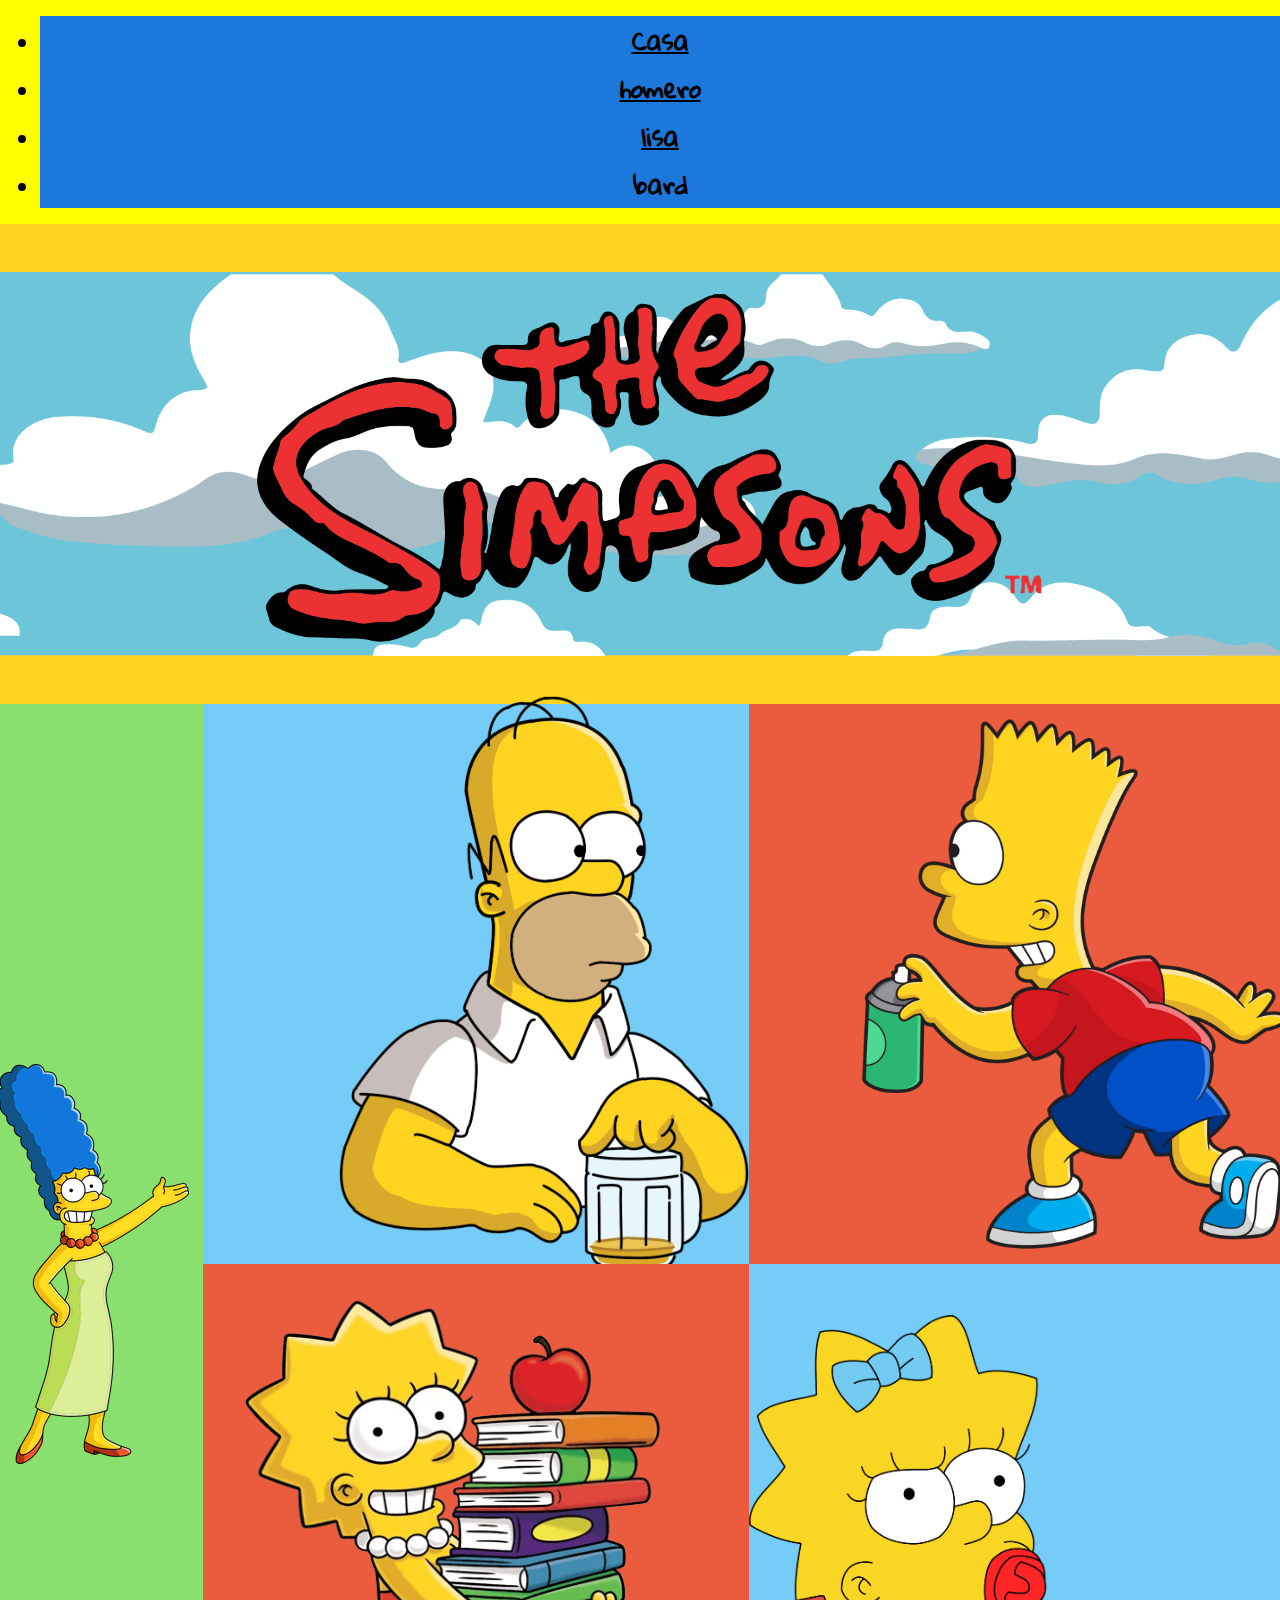
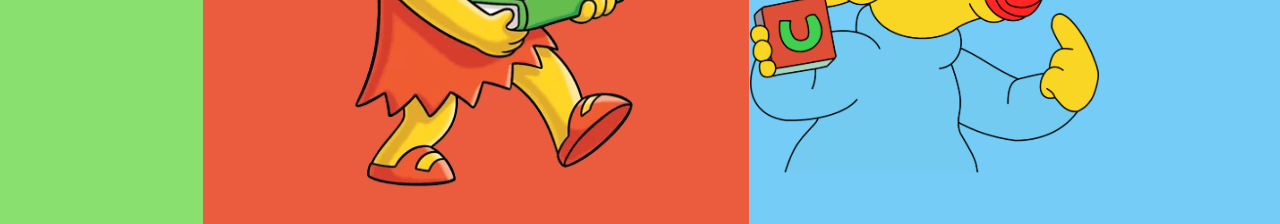
<file: index.html>
<!DOCTYPE html>
<html lang="es">
<head>
    <meta charset="UTF-8">
    <meta name="viewport" content="width=device-width, initial-scale=1.0">
    <title>The Simpsons Web</title>
    <link rel="icon" href="/images/donut.ico" type="image/x-icon">
    <link rel="stylesheet" href="styles.css">
    <link rel="stylesheet" href="flexboxgrid.min.css">
    <!--Tipografia para toda la web-->
    <link rel="preconnect" href="https://fonts.googleapis.com">
    <link rel="preconnect" href="https://fonts.gstatic.com" crossorigin>
    <link href="https://fonts.googleapis.com/css2?family=Gloria+Hallelujah&display=swap" rel="stylesheet">
</head>
<body>
    <!--siempre va todo en un flex container-->
    <div class="flex-container">
        <ul class="nav justify-content-center">
            <li class="nav-item">
              <a class="nav-link active" aria-current="page" href="casa.html">Casa</a>
            </li>
            <li class="nav-item">
              <a class="nav-link" href="#">homero</a>
            </li>
            <li class="nav-item">
              <a class="nav-link" href="#">lisa</a>
            </li>
            <li class="nav-item">
              <a class="nav-link disabled" aria-disabled="true">bard</a>
            </li>
          </ul>
        <!-- Panel (slider) con el logo de los simpsons -->
        <div class="row">
            <div class="col-xl-12 col-lg-12 col-md-12 col-sm-12 col-xs-12 slider">
               <!--src es la direccion de la imagen y alt un texto alternativo-->
                <img src="images/simpsonsBanner.png" alt="Logo de los simpsons" width="3200rem">
            </div>
        </div>
        <div class="row ">
            <div class="col-xs-4 col-sm-2 col-md-2 col-lg-2 col-xl-2 marge">
                <img src="images/Marge_Character_Set.webp" alt="marge de los simpsons" width="490rem">
            </div>
            <div class="col-xs-8 col-sm-10 col-md-10 col-lg-10 col-xl-10">
                <div class="row">
                    <div class="homer col-xl-5">
                        <img src="images/homero.png" alt="Homero Simpson" width="410rem">
                    </div>
                    <div class="bart ">
                        <img src="images/bartSimpson.png" alt="Bart Simpson" width="450rem">
                    </div>
                    <div class="lisa ">
                        <img src="images/klipartz.com.png" alt="Lisa Simpson" width="500rem">
                    </div>
                    <div class="maggie ">
                        <img src="images/klipartz.com (1).png" alt="Maggie Simpson" width="350rem">
                    </div>
                </div>
            </div>
        </div>
    </div>
    
</body>
</html>
</file>
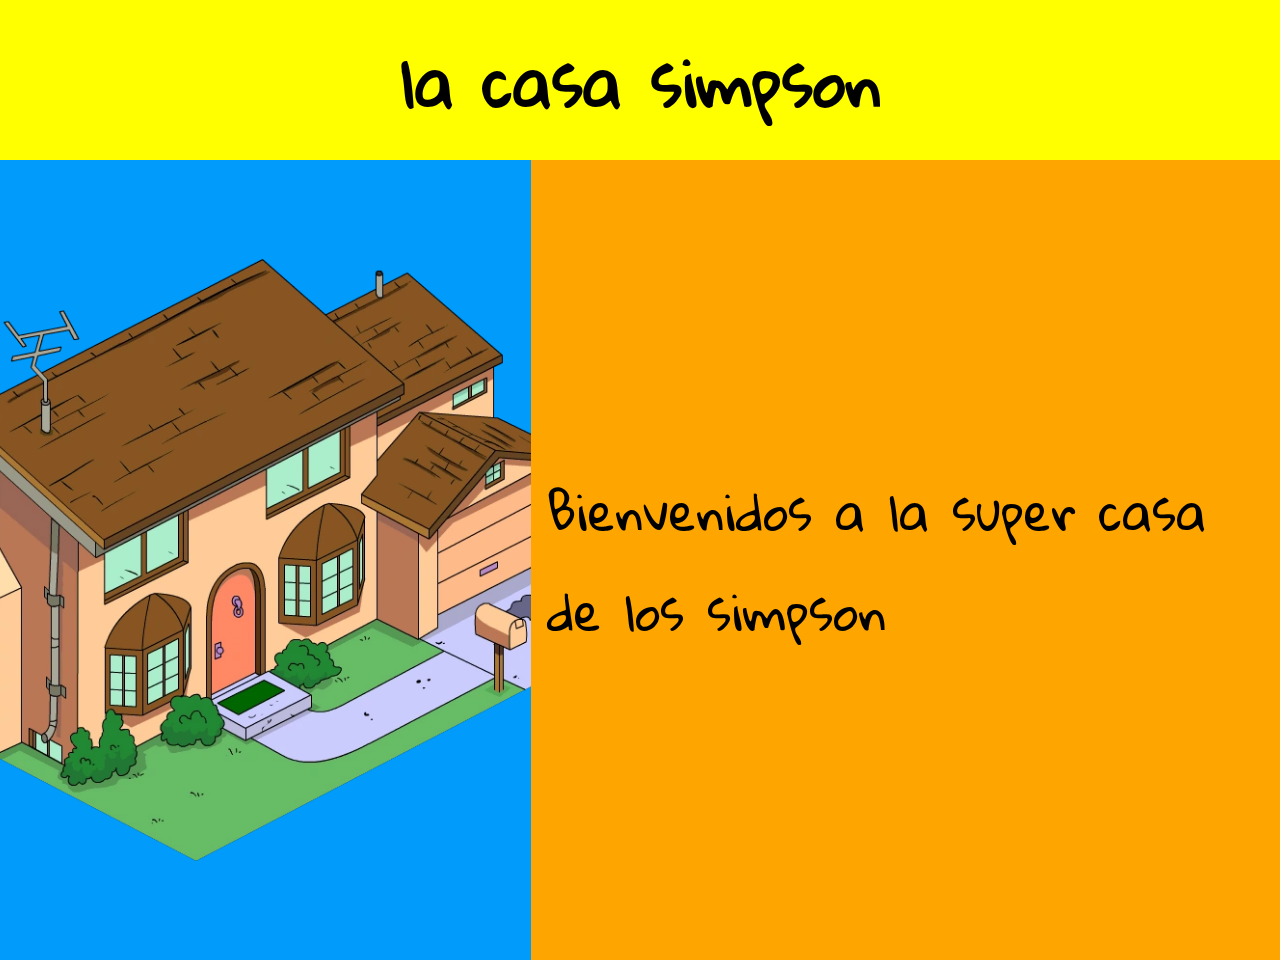
<file: casa.html>
<!DOCTYPE html>
<html lang="es">
<head>
    <meta charset="UTF-8">
    <meta name="viewport" content="width=device-width, initial-scale=1.0">
    <title>The Simpsons Web</title>
    
    <link rel="stylesheet" href="casa.css">
    <link rel="stylesheet" href="flexboxgrid.min.css">
    <link rel="preconnect" href="https://fonts.googleapis.com">
    <link rel="preconnect" href="https://fonts.gstatic.com" crossorigin>
    <link href="https://fonts.googleapis.com/css2?family=Gloria+Hallelujah&display=swap" rel="stylesheet">
</head>
<body>
    <div class="flex-container">
        <div class="row">
            <div class="col-xl-12 col-lg-12 col-md-12 col-sm-12 col-xs-12 box01"> 
                <h1>la casa simpson</h1>
            </div>
            <div class="col-xl-5 col-lg-5 col-md-5 col-sm-5 col-xs-5 box02">
                <img src="images/simpsonsHouse.webp" alt="Casa de los simpsons" width="850rem">
            </div>
            <div class="col-xl-7 col-lg-7 col-md-7 col-sm-7 col-xs-7 box03">
                <p class="text">
                Bienvenidos a la super casa de los simpson
                </p>
            </div>
        </div>
    </div>
</body>
</file>
<file: styles.css>
* { 
    box-sizing: border-box;
    font-family: Gloria Hallelujah;
}

body {
    margin: 0;
    padding: 0;
    background-color: yellow;
}

.altura01 {
    height: 5rem;
    background-color: rgb(254 212 32);
    display: flex;
    
}

.altura02 {
    height: 5rem;
    background-color:rgb(254 212 32);
    display: flex;
    justify-content: center;
    align-items: center;
}

.slider {
    height: 30rem;
    background-color: rgb(254 212 32);
    display: flex;
    justify-content: center;
    align-items: center;
}

.marge {
    background-color:rgb(138, 224, 111);
    height: 70rem;
    justify-content: center;
    align-items: center;
    display: flex;
}

.homer {
    background-color: rgb(117 205 247);
    height: 35rem;
    width: 50%;
    justify-content: flex-end;
    align-content: center;
    align-items: center;
    display: flex;
    
}

.bart {
    background-color: rgb(235 92 63);
    height: 35rem;
    width: 50%;
    justify-content: end;
    align-items: center;
    display: flex;
}
.lisa {
    background-color: rgb(235 92 63);
    height: 35rem;
    width: 50%;
    justify-self: baseline;
    align-items: center;
    display: flex;
}
.maggie {
    background-color: rgb(117 205 247);
    height: 35rem;
    width: 50%;
    justify-self: baseline;
    align-items: center;
    display: flex;
}
/*a es el objeto boton*/
a {
    background-color: rgb(28, 120, 218);
    color: black;
    width: 100%;
    height: 100%;
    display: inline-flex;
    justify-content: center;
    align-items: center;
    font-size: x-large;
    font-weight: bold;
}
/*a:hover es el look de un objeto cuando el puntero se posa sobre el*/
a:hover {
    background-color: rgb(32, 132, 254);
    color: black;
    width: 100%;
    height: 100%;
    display: flex;
    justify-content: center;
    align-items: center;
    font-size: xx-large;
    font-style: oblique;
}
</file>
<file: casa.css>
* { 
    box-sizing: border-box;
    font-family: Gloria Hallelujah;
}

body {
    margin: 0;
    padding: 0;
    background-color: yellow;
}
.box01 {
    height: 10rem;
    width: 100%;
    background-color: yellow ;
    display: flex;
    justify-content: center;
    align-items: center;
    font-size: xx-large;
}
.box02 {
    height: 50rem;
    background-color:rgb(0, 155, 251);
    display: flex;
    justify-content: center;
    align-items: center;
}
.box03 {
    height: 50rem;
    background-color: orange;
    display: flex;
    justify-content: center;
    align-items: center;
    font-size: x-large;
}
.text{
    font-size: 50px;
}
</file>
<file: flexboxgrid.min.css>
.container-fluid{margin-right:auto;margin-left:auto;padding-right:2rem;padding-left:2rem}.row{box-sizing:border-box;display:-ms-flexbox;display:-webkit-box;display:flex;-ms-flex:0 1 auto;-webkit-box-flex:0;flex:0 1 auto;-ms-flex-direction:row;-webkit-box-orient:horizontal;-webkit-box-direction:normal;flex-direction:row;-ms-flex-wrap:wrap;flex-wrap:wrap;margin-right:-1rem;margin-left:-1rem}.row.reverse{-ms-flex-direction:row-reverse;-webkit-box-orient:horizontal;-webkit-box-direction:reverse;flex-direction:row-reverse}.col.reverse{-ms-flex-direction:column-reverse;-webkit-box-orient:vertical;-webkit-box-direction:reverse;flex-direction:column-reverse}.col-xs,.col-xs-1,.col-xs-10,.col-xs-11,.col-xs-12,.col-xs-2,.col-xs-3,.col-xs-4,.col-xs-5,.col-xs-6,.col-xs-7,.col-xs-8,.col-xs-9{box-sizing:border-box;-ms-flex:0 0 auto;-webkit-box-flex:0;flex:0 0 auto;padding-right:1rem;padding-left:1rem}.col-xs{-webkit-flex-grow:1;-ms-flex-positive:1;-webkit-box-flex:1;flex-grow:1;-ms-flex-preferred-size:0;flex-basis:0;max-width:100%}.col-xs-1{-ms-flex-preferred-size:8.333%;flex-basis:8.333%;max-width:8.333%}.col-xs-2{-ms-flex-preferred-size:16.667%;flex-basis:16.667%;max-width:16.667%}.col-xs-3{-ms-flex-preferred-size:25%;flex-basis:25%;max-width:25%}.col-xs-4{-ms-flex-preferred-size:33.333%;flex-basis:33.333%;max-width:33.333%}.col-xs-5{-ms-flex-preferred-size:41.667%;flex-basis:41.667%;max-width:41.667%}.col-xs-6{-ms-flex-preferred-size:50%;flex-basis:50%;max-width:50%}.col-xs-7{-ms-flex-preferred-size:58.333%;flex-basis:58.333%;max-width:58.333%}.col-xs-8{-ms-flex-preferred-size:66.667%;flex-basis:66.667%;max-width:66.667%}.col-xs-9{-ms-flex-preferred-size:75%;flex-basis:75%;max-width:75%}.col-xs-10{-ms-flex-preferred-size:83.333%;flex-basis:83.333%;max-width:83.333%}.col-xs-11{-ms-flex-preferred-size:91.667%;flex-basis:91.667%;max-width:91.667%}.col-xs-12{-ms-flex-preferred-size:100%;flex-basis:100%;max-width:100%}.col-xs-offset-1{margin-left:8.333%}.col-xs-offset-2{margin-left:16.667%}.col-xs-offset-3{margin-left:25%}.col-xs-offset-4{margin-left:33.333%}.col-xs-offset-5{margin-left:41.667%}.col-xs-offset-6{margin-left:50%}.col-xs-offset-7{margin-left:58.333%}.col-xs-offset-8{margin-left:66.667%}.col-xs-offset-9{margin-left:75%}.col-xs-offset-10{margin-left:83.333%}.col-xs-offset-11{margin-left:91.667%}.start-xs{-ms-flex-pack:start;-webkit-box-pack:start;justify-content:flex-start;text-align:start}.center-xs{-ms-flex-pack:center;-webkit-box-pack:center;justify-content:center;text-align:center}.end-xs{-ms-flex-pack:end;-webkit-box-pack:end;justify-content:flex-end;text-align:end}.top-xs{-ms-flex-align:start;-webkit-box-align:start;align-items:flex-start}.middle-xs{-ms-flex-align:center;-webkit-box-align:center;align-items:center}.bottom-xs{-ms-flex-align:end;-webkit-box-align:end;align-items:flex-end}.around-xs{-ms-flex-pack:distribute;justify-content:space-around}.between-xs{-ms-flex-pack:justify;-webkit-box-pack:justify;justify-content:space-between}.first-xs{-ms-flex-order:-1;-webkit-box-ordinal-group:0;order:-1}.last-xs{-ms-flex-order:1;-webkit-box-ordinal-group:2;order:1}@media only screen and (min-width:48em){.container{width:46rem}.col-sm,.col-sm-1,.col-sm-10,.col-sm-11,.col-sm-12,.col-sm-2,.col-sm-3,.col-sm-4,.col-sm-5,.col-sm-6,.col-sm-7,.col-sm-8,.col-sm-9{box-sizing:border-box;-ms-flex:0 0 auto;-webkit-box-flex:0;flex:0 0 auto;padding-right:1rem;padding-left:1rem}.col-sm{-webkit-flex-grow:1;-ms-flex-positive:1;-webkit-box-flex:1;flex-grow:1;-ms-flex-preferred-size:0;flex-basis:0;max-width:100%}.col-sm-1{-ms-flex-preferred-size:8.333%;flex-basis:8.333%;max-width:8.333%}.col-sm-2{-ms-flex-preferred-size:16.667%;flex-basis:16.667%;max-width:16.667%}.col-sm-3{-ms-flex-preferred-size:25%;flex-basis:25%;max-width:25%}.col-sm-4{-ms-flex-preferred-size:33.333%;flex-basis:33.333%;max-width:33.333%}.col-sm-5{-ms-flex-preferred-size:41.667%;flex-basis:41.667%;max-width:41.667%}.col-sm-6{-ms-flex-preferred-size:50%;flex-basis:50%;max-width:50%}.col-sm-7{-ms-flex-preferred-size:58.333%;flex-basis:58.333%;max-width:58.333%}.col-sm-8{-ms-flex-preferred-size:66.667%;flex-basis:66.667%;max-width:66.667%}.col-sm-9{-ms-flex-preferred-size:75%;flex-basis:75%;max-width:75%}.col-sm-10{-ms-flex-preferred-size:83.333%;flex-basis:83.333%;max-width:83.333%}.col-sm-11{-ms-flex-preferred-size:91.667%;flex-basis:91.667%;max-width:91.667%}.col-sm-12{-ms-flex-preferred-size:100%;flex-basis:100%;max-width:100%}.col-sm-offset-1{margin-left:8.333%}.col-sm-offset-2{margin-left:16.667%}.col-sm-offset-3{margin-left:25%}.col-sm-offset-4{margin-left:33.333%}.col-sm-offset-5{margin-left:41.667%}.col-sm-offset-6{margin-left:50%}.col-sm-offset-7{margin-left:58.333%}.col-sm-offset-8{margin-left:66.667%}.col-sm-offset-9{margin-left:75%}.col-sm-offset-10{margin-left:83.333%}.col-sm-offset-11{margin-left:91.667%}.start-sm{-ms-flex-pack:start;-webkit-box-pack:start;justify-content:flex-start;text-align:start}.center-sm{-ms-flex-pack:center;-webkit-box-pack:center;justify-content:center;text-align:center}.end-sm{-ms-flex-pack:end;-webkit-box-pack:end;justify-content:flex-end;text-align:end}.top-sm{-ms-flex-align:start;-webkit-box-align:start;align-items:flex-start}.middle-sm{-ms-flex-align:center;-webkit-box-align:center;align-items:center}.bottom-sm{-ms-flex-align:end;-webkit-box-align:end;align-items:flex-end}.around-sm{-ms-flex-pack:distribute;justify-content:space-around}.between-sm{-ms-flex-pack:justify;-webkit-box-pack:justify;justify-content:space-between}.first-sm{-ms-flex-order:-1;-webkit-box-ordinal-group:0;order:-1}.last-sm{-ms-flex-order:1;-webkit-box-ordinal-group:2;order:1}}@media only screen and (min-width:62em){.container{width:61rem}.col-md,.col-md-1,.col-md-10,.col-md-11,.col-md-12,.col-md-2,.col-md-3,.col-md-4,.col-md-5,.col-md-6,.col-md-7,.col-md-8,.col-md-9{box-sizing:border-box;-ms-flex:0 0 auto;-webkit-box-flex:0;flex:0 0 auto;padding-right:1rem;padding-left:1rem}.col-md{-webkit-flex-grow:1;-ms-flex-positive:1;-webkit-box-flex:1;flex-grow:1;-ms-flex-preferred-size:0;flex-basis:0;max-width:100%}.col-md-1{-ms-flex-preferred-size:8.333%;flex-basis:8.333%;max-width:8.333%}.col-md-2{-ms-flex-preferred-size:16.667%;flex-basis:16.667%;max-width:16.667%}.col-md-3{-ms-flex-preferred-size:25%;flex-basis:25%;max-width:25%}.col-md-4{-ms-flex-preferred-size:33.333%;flex-basis:33.333%;max-width:33.333%}.col-md-5{-ms-flex-preferred-size:41.667%;flex-basis:41.667%;max-width:41.667%}.col-md-6{-ms-flex-preferred-size:50%;flex-basis:50%;max-width:50%}.col-md-7{-ms-flex-preferred-size:58.333%;flex-basis:58.333%;max-width:58.333%}.col-md-8{-ms-flex-preferred-size:66.667%;flex-basis:66.667%;max-width:66.667%}.col-md-9{-ms-flex-preferred-size:75%;flex-basis:75%;max-width:75%}.col-md-10{-ms-flex-preferred-size:83.333%;flex-basis:83.333%;max-width:83.333%}.col-md-11{-ms-flex-preferred-size:91.667%;flex-basis:91.667%;max-width:91.667%}.col-md-12{-ms-flex-preferred-size:100%;flex-basis:100%;max-width:100%}.col-md-offset-1{margin-left:8.333%}.col-md-offset-2{margin-left:16.667%}.col-md-offset-3{margin-left:25%}.col-md-offset-4{margin-left:33.333%}.col-md-offset-5{margin-left:41.667%}.col-md-offset-6{margin-left:50%}.col-md-offset-7{margin-left:58.333%}.col-md-offset-8{margin-left:66.667%}.col-md-offset-9{margin-left:75%}.col-md-offset-10{margin-left:83.333%}.col-md-offset-11{margin-left:91.667%}.start-md{-ms-flex-pack:start;-webkit-box-pack:start;justify-content:flex-start;text-align:start}.center-md{-ms-flex-pack:center;-webkit-box-pack:center;justify-content:center;text-align:center}.end-md{-ms-flex-pack:end;-webkit-box-pack:end;justify-content:flex-end;text-align:end}.top-md{-ms-flex-align:start;-webkit-box-align:start;align-items:flex-start}.middle-md{-ms-flex-align:center;-webkit-box-align:center;align-items:center}.bottom-md{-ms-flex-align:end;-webkit-box-align:end;align-items:flex-end}.around-md{-ms-flex-pack:distribute;justify-content:space-around}.between-md{-ms-flex-pack:justify;-webkit-box-pack:justify;justify-content:space-between}.first-md{-ms-flex-order:-1;-webkit-box-ordinal-group:0;order:-1}.last-md{-ms-flex-order:1;-webkit-box-ordinal-group:2;order:1}}@media only screen and (min-width:75em){.container{width:71rem}.col-lg,.col-lg-1,.col-lg-10,.col-lg-11,.col-lg-12,.col-lg-2,.col-lg-3,.col-lg-4,.col-lg-5,.col-lg-6,.col-lg-7,.col-lg-8,.col-lg-9{box-sizing:border-box;-ms-flex:0 0 auto;-webkit-box-flex:0;flex:0 0 auto;padding-right:1rem;padding-left:1rem}.col-lg{-webkit-flex-grow:1;-ms-flex-positive:1;-webkit-box-flex:1;flex-grow:1;-ms-flex-preferred-size:0;flex-basis:0;max-width:100%}.col-lg-1{-ms-flex-preferred-size:8.333%;flex-basis:8.333%;max-width:8.333%}.col-lg-2{-ms-flex-preferred-size:16.667%;flex-basis:16.667%;max-width:16.667%}.col-lg-3{-ms-flex-preferred-size:25%;flex-basis:25%;max-width:25%}.col-lg-4{-ms-flex-preferred-size:33.333%;flex-basis:33.333%;max-width:33.333%}.col-lg-5{-ms-flex-preferred-size:41.667%;flex-basis:41.667%;max-width:41.667%}.col-lg-6{-ms-flex-preferred-size:50%;flex-basis:50%;max-width:50%}.col-lg-7{-ms-flex-preferred-size:58.333%;flex-basis:58.333%;max-width:58.333%}.col-lg-8{-ms-flex-preferred-size:66.667%;flex-basis:66.667%;max-width:66.667%}.col-lg-9{-ms-flex-preferred-size:75%;flex-basis:75%;max-width:75%}.col-lg-10{-ms-flex-preferred-size:83.333%;flex-basis:83.333%;max-width:83.333%}.col-lg-11{-ms-flex-preferred-size:91.667%;flex-basis:91.667%;max-width:91.667%}.col-lg-12{-ms-flex-preferred-size:100%;flex-basis:100%;max-width:100%}.col-lg-offset-1{margin-left:8.333%}.col-lg-offset-2{margin-left:16.667%}.col-lg-offset-3{margin-left:25%}.col-lg-offset-4{margin-left:33.333%}.col-lg-offset-5{margin-left:41.667%}.col-lg-offset-6{margin-left:50%}.col-lg-offset-7{margin-left:58.333%}.col-lg-offset-8{margin-left:66.667%}.col-lg-offset-9{margin-left:75%}.col-lg-offset-10{margin-left:83.333%}.col-lg-offset-11{margin-left:91.667%}.start-lg{-ms-flex-pack:start;-webkit-box-pack:start;justify-content:flex-start;text-align:start}.center-lg{-ms-flex-pack:center;-webkit-box-pack:center;justify-content:center;text-align:center}.end-lg{-ms-flex-pack:end;-webkit-box-pack:end;justify-content:flex-end;text-align:end}.top-lg{-ms-flex-align:start;-webkit-box-align:start;align-items:flex-start}.middle-lg{-ms-flex-align:center;-webkit-box-align:center;align-items:center}.bottom-lg{-ms-flex-align:end;-webkit-box-align:end;align-items:flex-end}.around-lg{-ms-flex-pack:distribute;justify-content:space-around}.between-lg{-ms-flex-pack:justify;-webkit-box-pack:justify;justify-content:space-between}.first-lg{-ms-flex-order:-1;-webkit-box-ordinal-group:0;order:-1}.last-lg{-ms-flex-order:1;-webkit-box-ordinal-group:2;order:1}}
</file>
